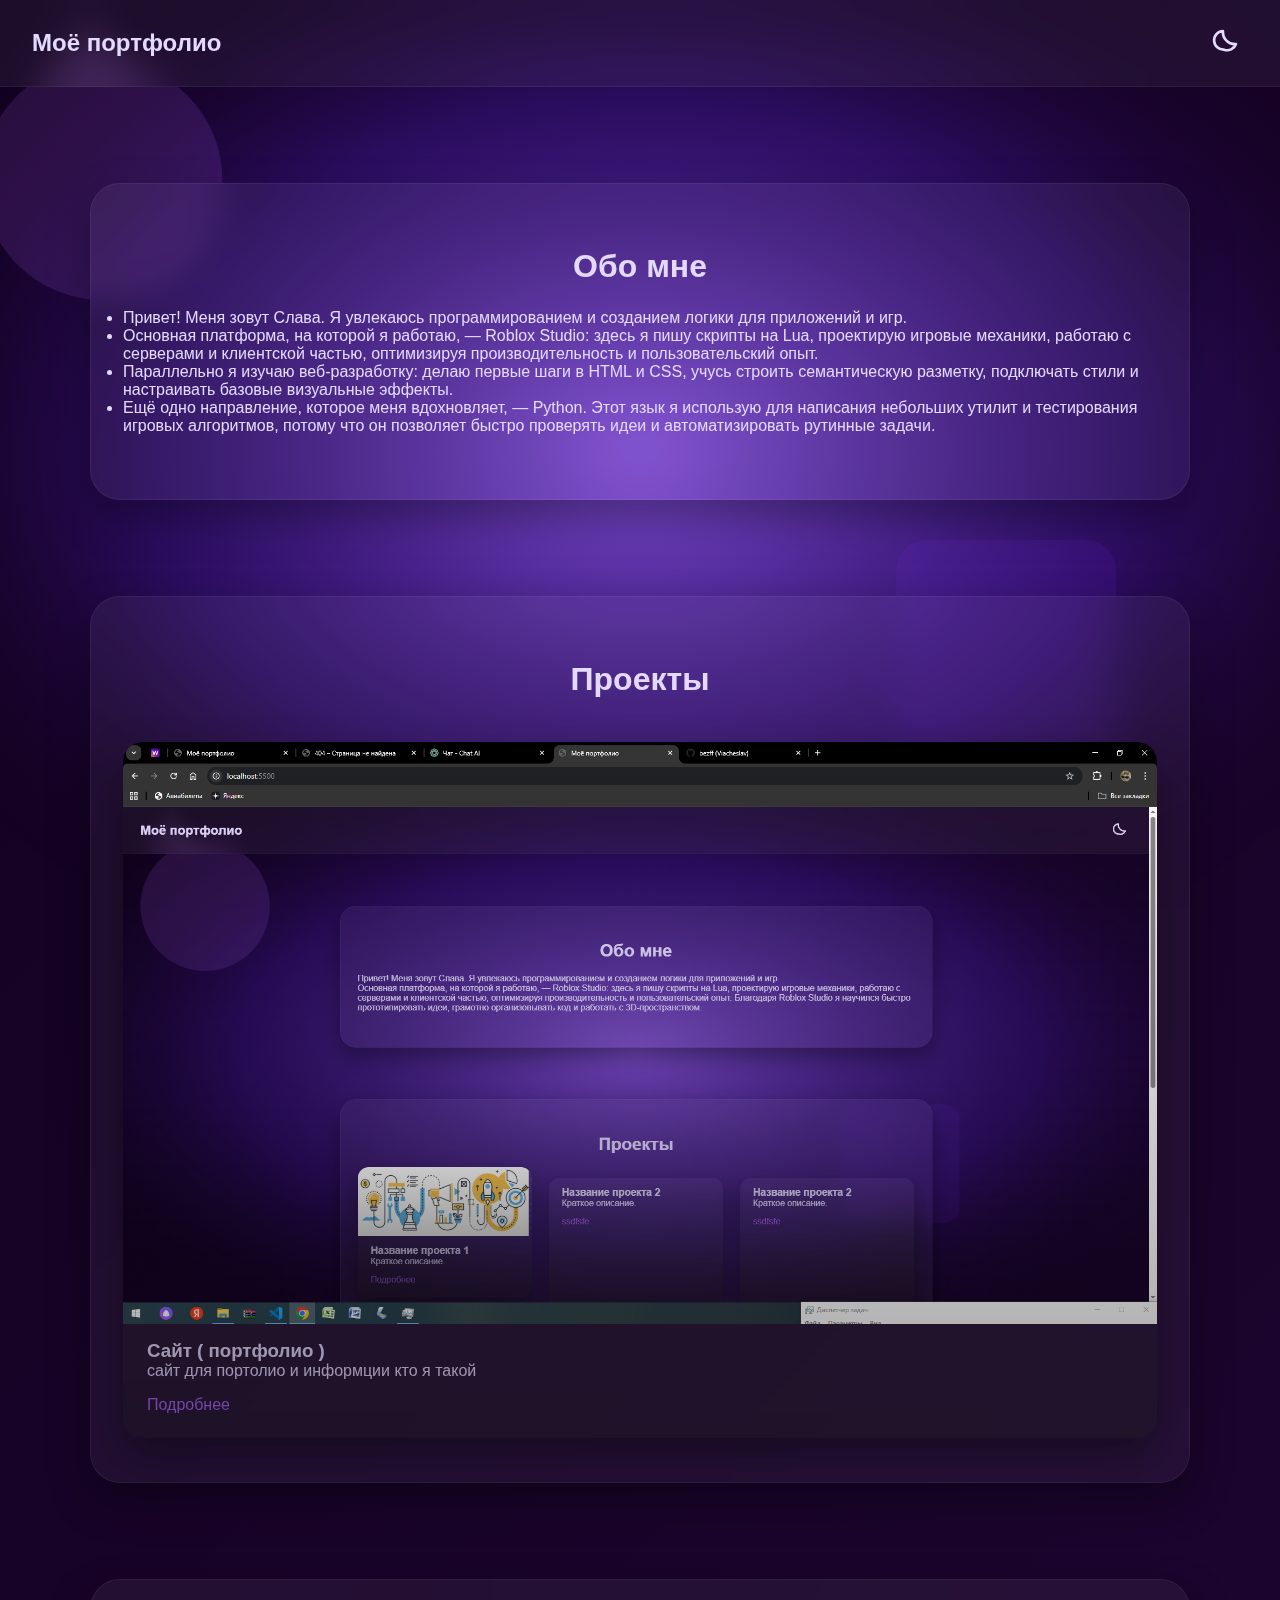
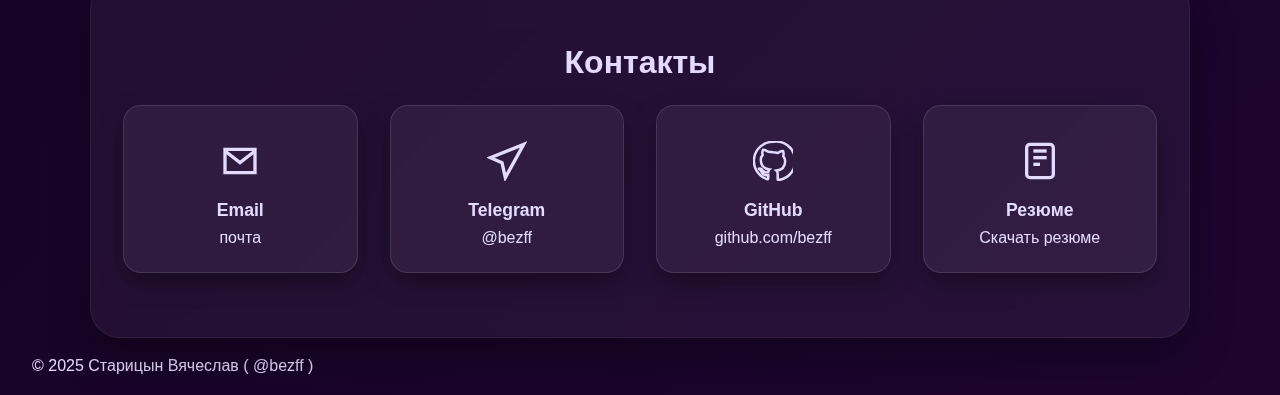
<file: index.html>
<!DOCTYPE html>
<html lang="ru" data-theme="dark">
<head>
  <meta charset="UTF-8">
  <meta name="viewport" content="width=device-width, initial-scale=1.0">
  <title>Моё портфолио</title>
  <link rel="stylesheet" href="style.css">
</head>
<body>
<div id="preloader">
  <div class="loader">
    <svg viewBox="0 0 64 64" class="ring">
      <circle cx="32" cy="32" r="28" />
    </svg>
    <span class="loading-text">Загрузка…</span>
  </div>
</div>
<header>
  <h1 class="logo">Моё&nbsp;портфолио</h1>
  <label class="theme-switch">
  <input type="checkbox" id="themeToggle">
  <svg class="icon" viewBox="0 0 24 24">

    <path class="moon"
      d="M21 12.79A9 9 0 0 1 11.21 3
         7 7 0 0 0 12 17a7 7 0 0 0 9-4.21z"/>

    <g class="sun">
      <circle cx="12" cy="12" r="5"/>
      <line x1="12" y1="1"  x2="12" y2="3"/>
      <line x1="12" y1="21" x2="12" y2="23"/>
      <line x1="4.22" y1="4.22"  x2="5.64" y2="5.64"/>
      <line x1="18.36" y1="18.36" x2="19.78" y2="19.78"/>
      <line x1="1" y1="12" x2="3"  y2="12"/>
      <line x1="21" y1="12" x2="23" y2="12"/>
      <line x1="4.22" y1="19.78" x2="5.64" y2="18.36"/>
      <line x1="18.36" y1="5.64"  x2="19.78" y2="4.22"/>
    </g>
  </svg>
  </label>
  
</header>

<main>
  <section id="bio" class="reveal">
      <h2>Обо мне</h2>
      <li>Привет! Меня зовут Слава. Я увлекаюсь программированием и созданием логики для приложений и игр.</li>
      <li>Основная платформа, на которой я работаю, — Roblox Studio: здесь я пишу скрипты на Lua, проектирую игровые механики, работаю с серверами и клиентской частью, оптимизируя производительность и пользовательский опыт.</li>
      <li>Параллельно я изучаю веб-разработку: делаю первые шаги в HTML и CSS, учусь строить семантическую разметку, подключать стили и настраивать базовые визуальные эффекты.</li>
      <li>Ещё одно направление, которое меня вдохновляет, — Python. Этот язык я использую для написания небольших утилит и тестирования игровых алгоритмов, потому что он позволяет быстро проверять идеи и автоматизировать рутинные задачи.</li>
  </section>

  <section id="projects" class="reveal">
      <h2>Проекты</h2>
      <div class="project-grid">
          <article>
              <img src="assets/images/p1.png" alt="">
              <h3>Сайт ( портфолио )</h3>
              <p>сайт для портолио и информции кто я такой </p>
              <a href="https://github.com/..." target="_blank">Подробнее</a>
          </article>
      </div>
  </section>

  <section id="contacts" class="contacts-section">
    <h2>Контакты</h2>

    <div class="contacts-grid">

      <div class="contact-card" data-tilt>
        <svg class="c-icon" viewBox="0 0 24 24">
          <path d="M3 5h18v14H3z" fill="none" stroke="currentColor" stroke-width="2"/>
          <polyline points="3 6 12 13 21 6" fill="none" stroke="currentColor" stroke-width="2"/>
        </svg>
        <h3>Email</h3>
        <a href="mailto:ggfhffhvyvyvy66@gmail.com">почта</a>
      </div>

    
      <div class="contact-card" data-tilt>
        <svg class="c-icon" viewBox="0 0 24 24">
          <path d="M22 2 11 22 9 13 2 10z" fill="none" stroke="currentColor" stroke-width="2"/>
        </svg>
        <h3>Telegram</h3>
        <a href="https://t.me/bezff" target="_blank">@bezff</a>
      </div>

      <div class="contact-card" data-tilt>
        <svg class="c-icon" viewBox="0 0 24 24">
          <path d="M12 .5a11.5 11.5 0 0 0-3.63 22.4c.57.1.78-.25.78-.55v-2
                   c-3.19.7-3.87-1.54-3.87-1.54-.52-1.33-1.27-1.69-1.27-1.69
                   -1.04-.7.08-.69.08-.69 1.15.08 1.75 1.18 1.75 1.18
                   1.02 1.74 2.68 1.24 3.33.95.1-.74.4-1.24.72-1.52
                   -2.55-.29-5.23-1.27-5.23-5.63
                   0-1.24.44-2.25 1.17-3.05-.12-.29-.51-1.46.11-3.05
                   0 0 .96-.31 3.15 1.17A10.9 10.9 0 0 1 12 6.8
                   a10.9 10.9 0 0 1 2.87.39c2.19-1.48 3.15-1.17 3.15-1.17
                   .62 1.59.23 2.76.11 3.05.73.8 1.17 1.81 1.17 3.05
                   0 4.37-2.69 5.33-5.25 5.62.41.35.77 1.03.77 2.08v3.08
                   c0 .3.2.65.79.54A11.5 11.5 0 0 0 12 .5Z"
                fill="none" stroke="currentColor" stroke-width="1.5"/>
        </svg>
        <h3>GitHub</h3>
        <a href="https://github.com/bezff" target="_blank">github.com/bezff</a>
      </div>

      <div class="contact-card" data-tilt>
        <svg class="c-icon" viewBox="0 0 24 24">
          <rect x="4" y="2" width="16" height="20" rx="2" ry="2" fill="none"
                stroke="currentColor" stroke-width="2"/>
          <line x1="8" y1="6" x2="16" y2="6" stroke="currentColor" stroke-width="2"/>
          <line x1="8" y1="10" x2="16" y2="10" stroke="currentColor" stroke-width="2"/>
          <line x1="8" y1="14" x2="12" y2="14" stroke="currentColor" stroke-width="2"/>
        </svg>
        <h3>Резюме</h3>
        <a class="btn" href="404.html">Скачать резюме</a>
      </div>
    </div>
  </section>
</main>

<footer>
  © 2025 Старицын Вячеслав ( @bezff )
</footer>

<script src="script.js"></script>
</body>
<svg id="bg-svg" width="100%" height="100%" preserveAspectRatio="none">
  <defs>
    <radialGradient id="spot" cx="50%" cy="50%" r="65%">
      <stop offset="0%"  stop-color="#9a62ff" stop-opacity="0.8"/>
      <stop offset="60%" stop-color="#4d1db8" stop-opacity="0.4"/>
      <stop offset="100%" stop-color="#12011f" stop-opacity="0"/>
    </radialGradient>
  </defs>

  <rect width="100%" height="100%" fill="url(#spot)"></rect>

  <circle class="shape" cx="8%"  cy="20%" r="120" fill="#b266ff" fill-opacity=".15"/>
  <polygon class="shape" points="90,10 140,80 40,80" fill="#ca8cff" fill-opacity=".12"/>
  <rect   class="shape" x="70%" y="60%" width="220" height="220"
          rx="30" fill="#7d2eff" fill-opacity=".10"/>
</svg>

</html>
</file>
<file: style.css>
:root {
  --bg: #12011f;
  --bg2:#1d0530;
  --text: #e4d9ff;
  --accent: #b266ff;
  --accent-light:#ca8cff;
  --transition: .4s cubic-bezier(.4,0,.2,1);
  --glass-bg: rgba(255,255,255,.05);
  --glass-blur: 18px;
  --shadow-lg: 0 18px 40px rgba(0,0,0,.35);
}
[data-theme="light"]{
  --bg:#faf7ff;
  --bg2:#e7dfff;
  --text:#321350;
  --accent:#7d2eff;
  --accent-light:#9d5bff;
}
*{
  box-sizing:border-box;
  margin:0; padding:0;
  transition: background var(--transition), color var(--transition);
}
body{
  font-family: 'Inter', sans-serif;
  background:linear-gradient(135deg,var(--bg),var(--bg2));
  color:var(--text);
  min-height:100vh;
  display:flex;
  flex-direction:column;
}
header{
  position:sticky; top:0; z-index:100;
  background:var(--glass-bg); backdrop-filter:blur(var(--glass-blur));
  border-bottom:1px solid rgba(255,255,255,.06);
}
header, footer{
  padding:1.2rem 2rem;
  display:flex; justify-content:space-between; align-items:center;
}
a{color:var(--accent); text-decoration:none;}
a:hover{color:var(--accent-light);}
.logo{font-size:1.5rem; font-weight:700;}
.theme-switch{
  width:48px;height:48px;cursor:pointer;
  display:grid;place-items:center;
}
.theme-switch input{display:none;}
.icon{
  width:32px;height:32px;fill:none;stroke:var(--text);
  stroke-width:2;stroke-linecap:round;stroke-linejoin:round;
  transition:transform .4s ease;
}
.sun{opacity:0;transform-origin:center;transition:opacity .4s;}
.moon{opacity:1;transform-origin:center;transition:opacity .4s;}
input:checked + .icon{
  transform:rotate(180deg);
}
input:checked + .icon .sun{opacity:1;}
input:checked + .icon .moon{opacity:0;}
main{flex:1;}
section{
    padding:4rem 2rem; 
    max-width:1100px; 
    background:var(--glass-bg);
    backdrop-filter:blur(var(--glass-blur));
    border:1px solid rgba(255,255,255,.06);
    box-shadow:var(--shadow-lg);
    border-radius:clamp(16px,4vw,30px);
    margin:6rem auto;
}
h2{font-size:2rem; margin-bottom:1.5rem; text-align:center;}
.project-grid{
  display:grid; gap:2rem;
  grid-template-columns:repeat(auto-fit,minmax(260px,1fr));
}
article{
  background:rgba(255,255,255,.05); 
  border-radius:20px;
  overflow:hidden;
  box-shadow:var(--shadow-lg);
  transform:translateY(20px); 
  transition:transform .15s ease-out;
  position:relative;
  transform-style:preserve-3d;
  will-change:transform;
}
article img{width:100%; display:block;}
article h3{padding:1rem 1.5rem 0;}
article p{padding:0 1.5rem 1rem;}
article a{margin:0 1.5rem 1.5rem; display:inline-block;}
article::after{        
  content:''; position:absolute; inset:0;
  background:linear-gradient( to bottom, transparent 0%, rgba(0,0,0,.35) 100%);
  pointer-events:none;
}
.reveal{opacity:0; transform:translateY(30px);}
.reveal.show{opacity:1; transform:none; transition:var(--transition);}

.console{
  font-family: "Source Code Pro", monospace;
  color:#0f0; background:#000; height:100vh;
  padding:2rem;
}
.blink{animation:blink 1s step-end infinite;}
@keyframes blink{50%{opacity:0;}}

#bg-svg{
  position:fixed; inset:0; z-index:-1;
  pointer-events:none;       
}
.shape{transition:transform .6s ease;}

.contacts-section{
  padding:4rem 2rem; max-width:1100px; margin:auto;
}

.contacts-grid{
  display:grid; gap:2rem;
  grid-template-columns:repeat(auto-fit,minmax(220px,1fr));
}

.contact-card{
  background:var(--glass-bg);
  backdrop-filter:var(--glass-blur);
  border:1px solid rgba(255,255,255,.12);
  border-radius:18px;
  box-shadow:0 10px 25px rgba(0,0,0,.35);
  padding:2.2rem 1rem 1.6rem;
  text-align:center;
  transition:box-shadow .3s ease;
}
.contact-card:hover{box-shadow:0 16px 40px rgba(0,0,0,.55);}

.c-icon{
  width:40px; height:40px;
  margin-bottom:.9rem;
  stroke:var(--accent);
}

.contact-card h3{font-size:1.1rem; margin-bottom:.5rem;}
.contact-card a{color:var(--text);}
.contact-card a:hover{color:var(--accent-light);}

#preloader{
  position:fixed; inset:0; z-index:9999;
  display:flex; justify-content:center; align-items:center;
  background:linear-gradient(135deg,#12011f 0%,#1d0530 100%);
  transition:opacity .6s ease, visibility .6s;
}
#preloader.hide{opacity:0; visibility:hidden;}

.loader{
  width:140px; height:140px;
  display:flex; flex-direction:column; align-items:center; justify-content:center;
  border-radius:50%;
  background:var(--glass-bg);
  backdrop-filter:blur(14px);
  box-shadow:
     8px 8px 22px rgba(0,0,0,.45),
    -8px -8px 22px rgba(255,255,255,.06);
}

/* SVG-кольцо */
.ring{width:70px;height:70px;stroke:var(--accent-light);fill:none;stroke-width:6;
  stroke-linecap:round; animation:spin 1.4s linear infinite;}
@keyframes spin{100%{transform:rotate(360deg);}}

/* световой градиент вдоль кольца */
.ring circle{
  stroke-dasharray:180 100; /* видимая / скрытая часть */
  stroke-dashoffset:0;
  animation:dash 1.4s ease-in-out infinite;
}
@keyframes dash{
  0%   {stroke-dashoffset:180;}
  50%  {stroke-dashoffset:45;}
  100% {stroke-dashoffset:180;}
}

.loading-text{
  margin-top:1rem;
  font-size:.9rem;
  letter-spacing:.5px;
  color:var(--text);
}

@media (prefers-reduced-motion:reduce){
  .ring{animation:none}
  .ring circle{animation:none}
}
</file>
